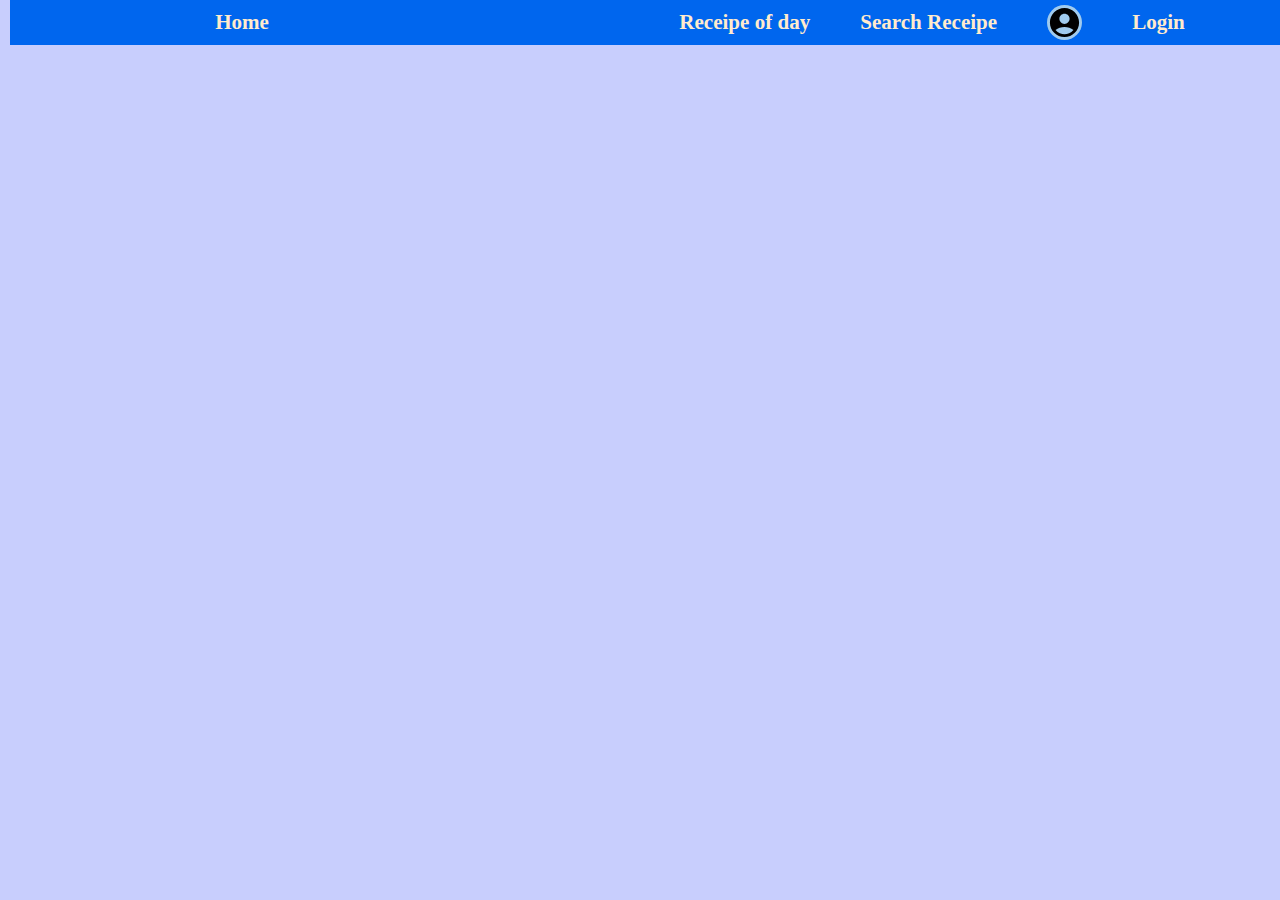
<file: index.html>
<!DOCTYPE html>
<html lang="en">
<head>
    <meta charset="UTF-8">
    <meta http-equiv="X-UA-Compatible" content="IE=edge">
    <meta name="viewport" content="width=device-width, initial-scale=1.0">
    <title>Home</title>
    <link rel="stylesheet" href="./commom_css/common.css"/>

</head>
<body>
    <div id="main_container"> </div>
    <div class="allreceipe"></div>
</body>
</html>
<script src="index.js" type="module"></script>
</file>
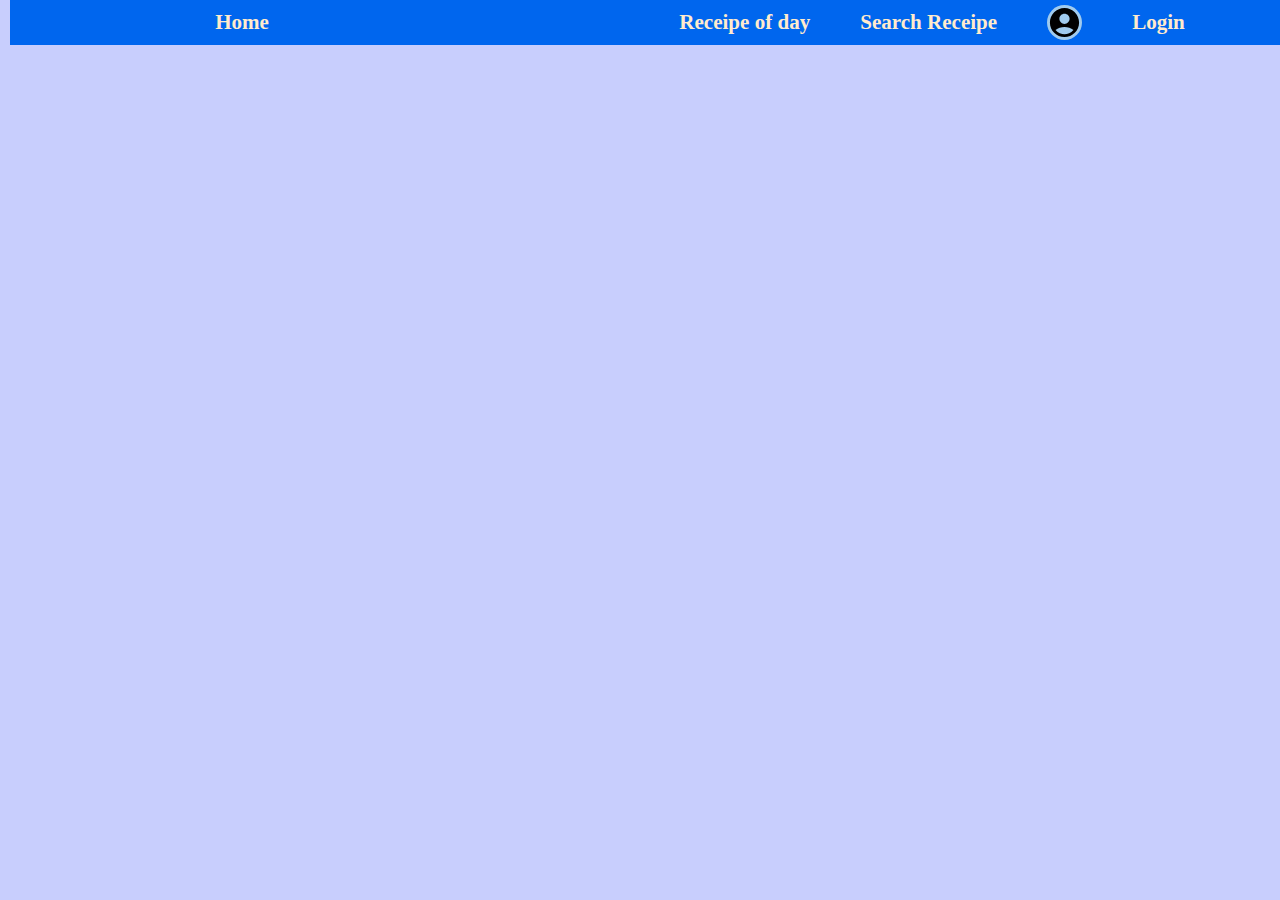
<file: dayofreceipe.html>
<!DOCTYPE html>
<html lang="en">
<head>
    <meta charset="UTF-8">
    <meta http-equiv="X-UA-Compatible" content="IE=edge">
    <meta name="viewport" content="width=device-width, initial-scale=1.0">
    <title>Receipe of day</title>
    <link rel="stylesheet" href="./commom_css/common.css"/>
</head>
<body>
    <div id="main_container"> </div>
    <div class="allreceipe"></div>
</body>
</html>
<script src="dayof.js" type="module"></script>
</file>
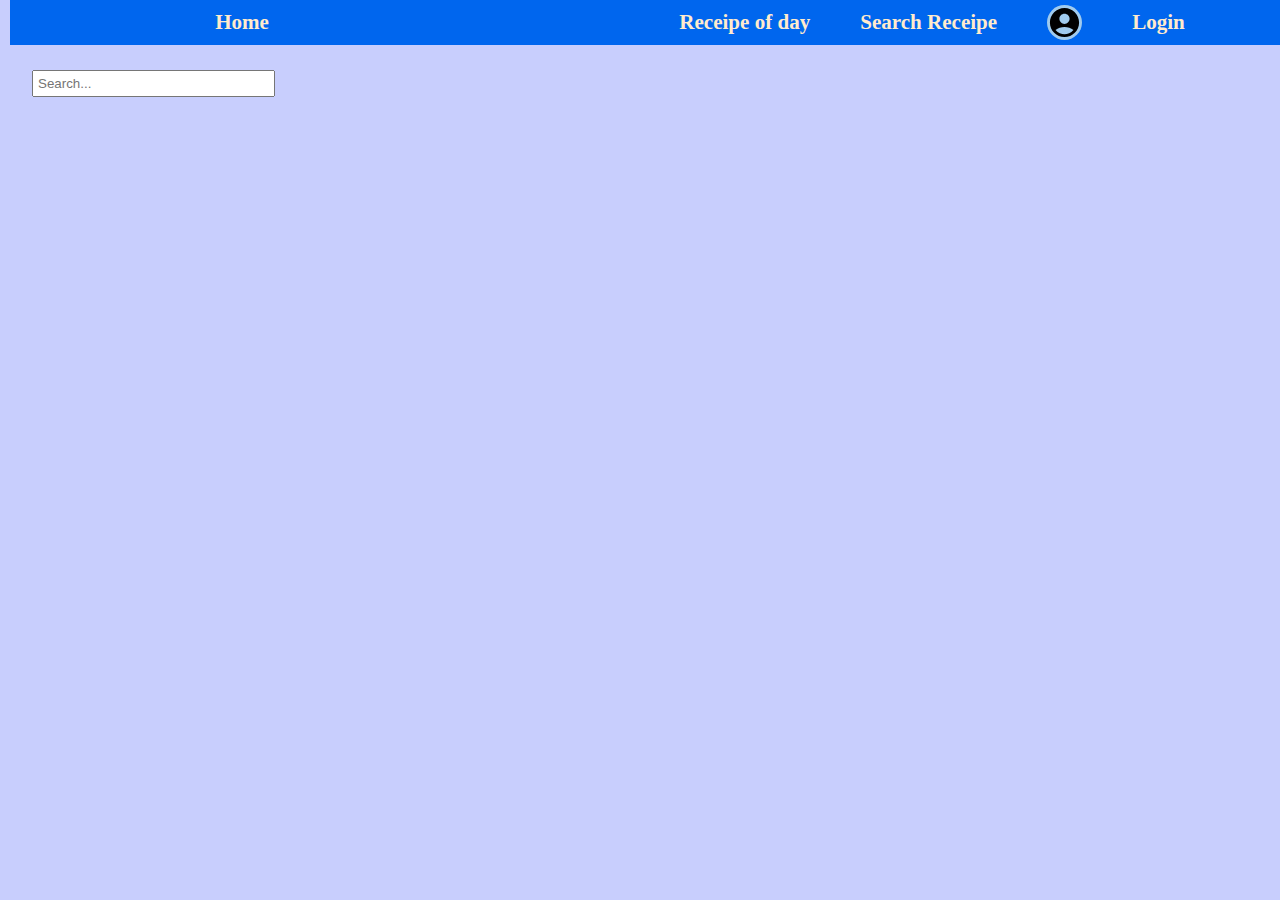
<file: search.html>
<!DOCTYPE html>
<html lang="en">

<head>
    <meta charset="UTF-8">
    <meta http-equiv="X-UA-Compatible" content="IE=edge">
    <meta name="viewport" content="width=device-width, initial-scale=1.0">
    <title>Search</title>
    <link rel="stylesheet" href="./commom_css/common.css";/>
</head>

<body>
    <div id="main_container"> </div>
        <div id="input_receipe">
       <input type="text" placeholder="Search..." class="receipe_search"/>
            <div class="allreceipe"></div>
      </div>
   
</body>
<script src="search.js" type="module"></script>

</html>
</file>
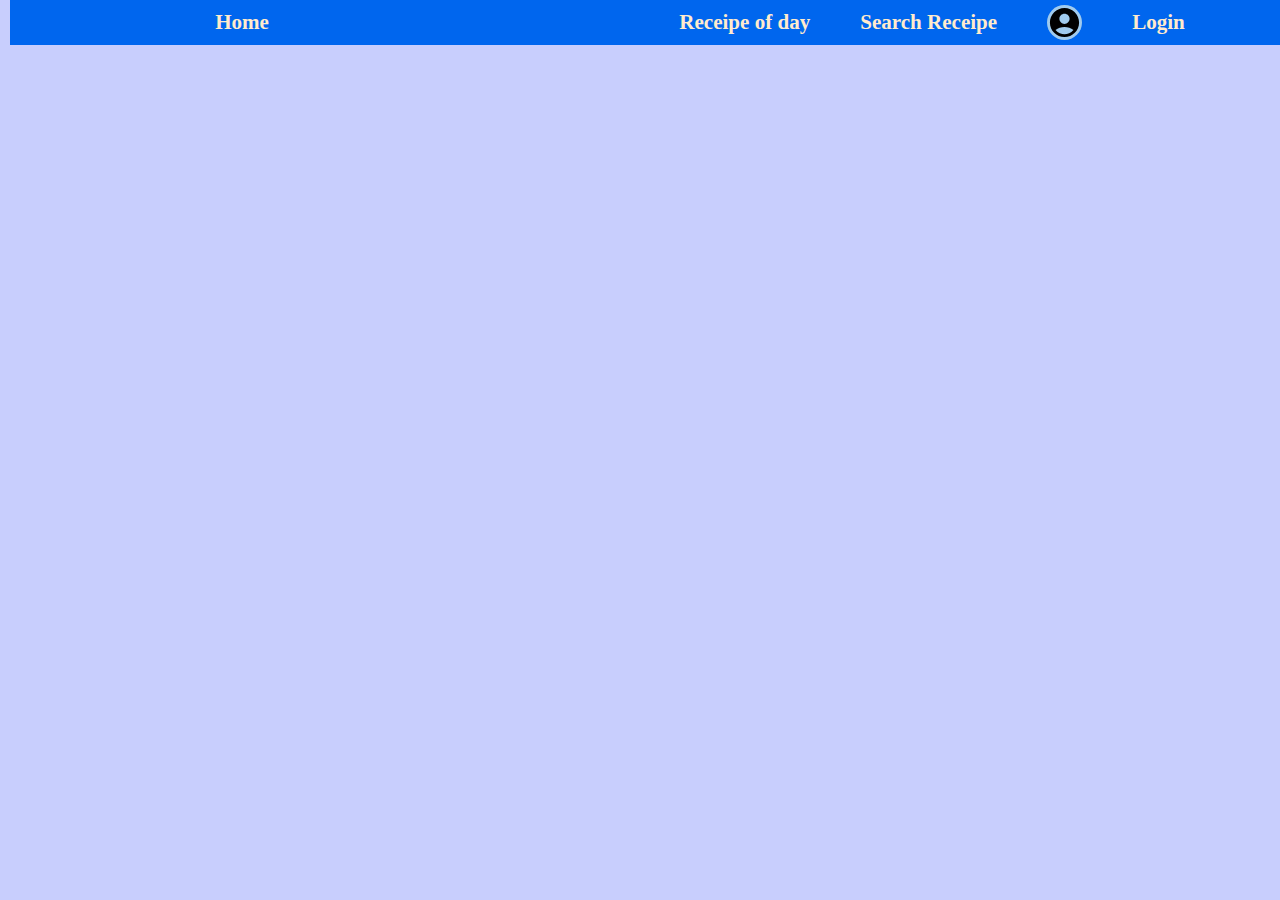
<file: showreceipedetail.html>
<!DOCTYPE html>
<html lang="en">
<head>
    <meta charset="UTF-8">
    <meta http-equiv="X-UA-Compatible" content="IE=edge">
    <meta name="viewport" content="width=device-width, initial-scale=1.0">
    <title>Receipe Detail</title>
    <link rel="stylesheet" href="./commom_css/common.css";/>
</head>
<body>
    <div id="main_container"> </div>
    <div class="alldetail"></div>
</body>
</html>
<script src="receipedetail.js" type="module"></script>
</file>
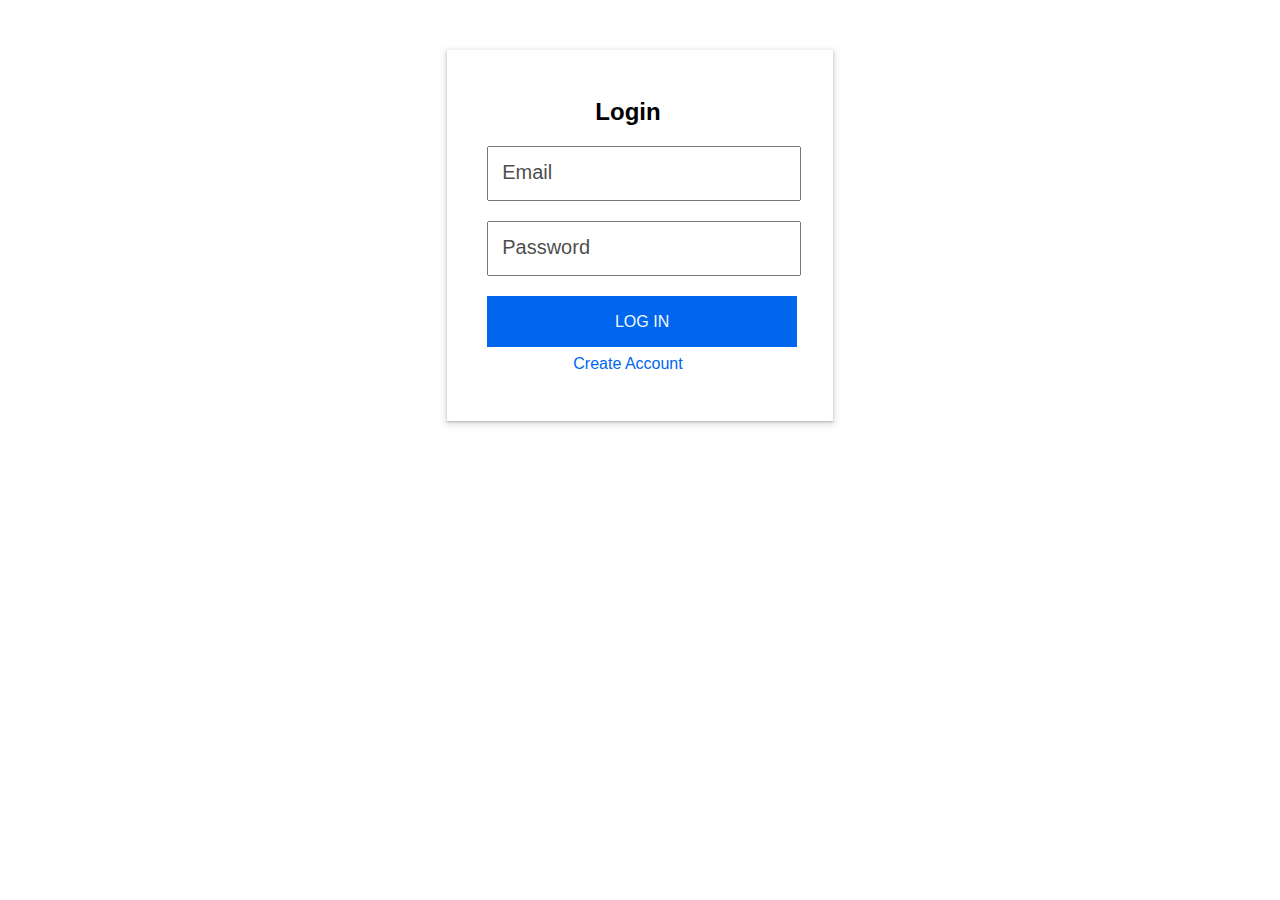
<file: login/login.html>
<!DOCTYPE html>
<html lang="en">

<head>
    <meta charset="UTF-8">
    <meta http-equiv="X-UA-Compatible" content="IE=edge">
    <meta name="viewport" content="width=device-width, initial-scale=1.0">
    <title>Document</title>
    <link rel="stylesheet" href="common.css" />
</head>

<body>
    <form>
        <form>
            <div id="sing_box">
                <h2>Login</h2>

                <div class="inputbox" id="emailbox">
                    <input type="email" class="eml" oninput="checkEml()" />
                    <span>Email</span>

                </div>
                <p class="eml_error"></p>

                <div class="inputbox" id="passbox">
                    <input type="password" class="psw" oninput="checkPsw()" />
                    <span>Password</span>
                </div>
                <p class="pass_error"></p>
                <input type="submit" class="btn" value="LOG IN" />
                <p></p>
                <a href="singup.html">Create Account</a>

            </div>
        </form>

    </form>


</body>

</html>
<script src="singin.js"></script>
</file>
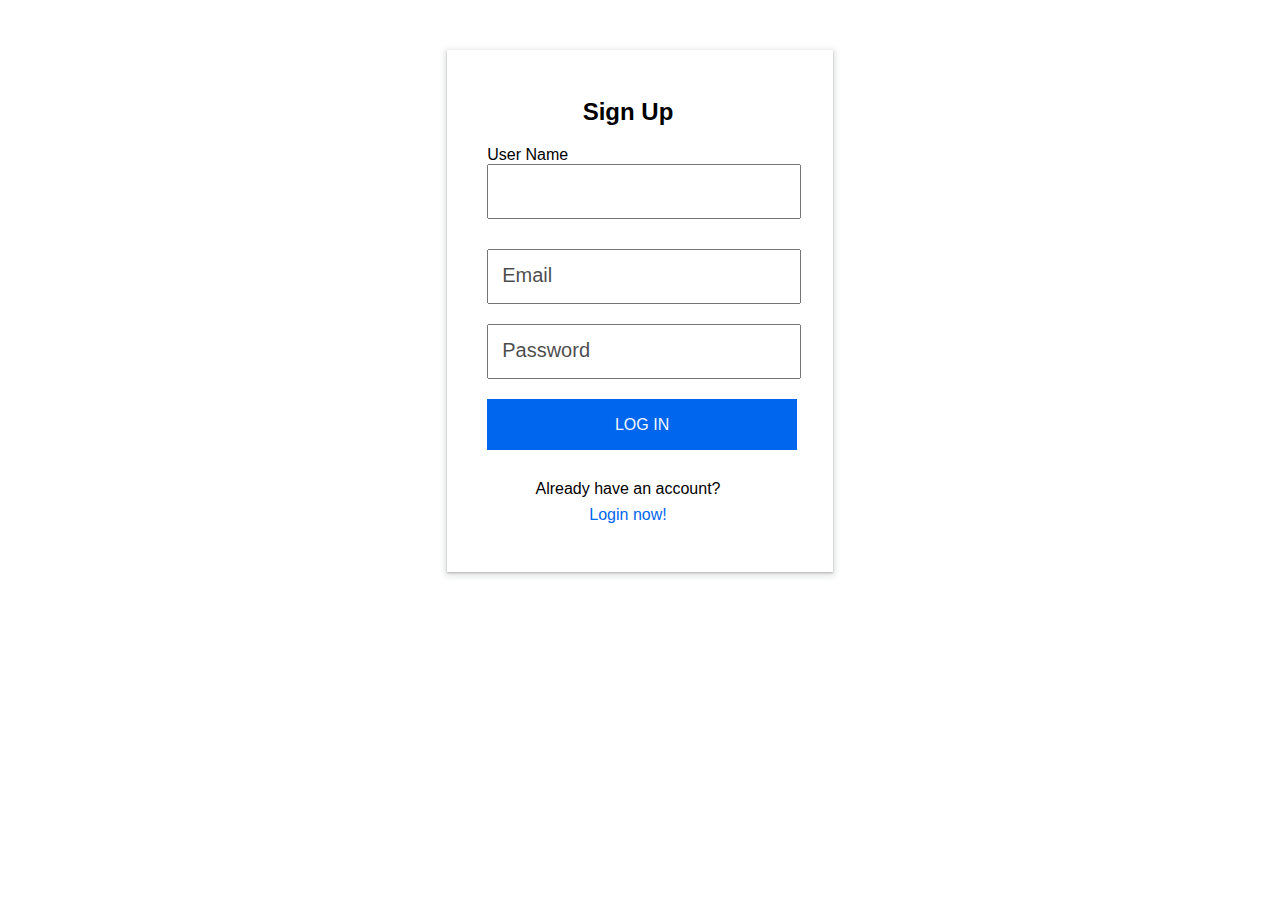
<file: login/singup.html>
<!DOCTYPE html>
<html lang="en">

<head>
    <meta charset="UTF-8">
    <meta http-equiv="X-UA-Compatible" content="IE=edge">
    <meta name="viewport" content="width=device-width, initial-scale=1.0">
    <title>Document</title>
    <link rel="stylesheet" href="common.css" />
</head>

<body>
    <form>
        <form>
            <div id="sing_box">
                <h2>Sign Up</h2>
                  
                <div class="inputbox" >
                    <p>User Name</p>
                    <input type="text" class="user"/>
                <div class="inputbox" id="emailbox">
                    <input type="email" class="eml" oninput="checkEml()" />
                    <span>Email</span>

                </div>
                <p class="eml_error"></p>

                <div class="inputbox" id="passbox">
                    <input type="password" class="psw" oninput="checkPsw()" />
                    <span>Password</span>
                </div>
                <p class="pass_error"></p>
                <input type="submit" class="btn" value="LOG IN" style="width:110%;"/>
                <p class="text">Already have an account?</p>
                <a href="login.html">Login now!</a>

            </div>
        </form>

    </form>


</body>

</html>
<script src="singup.js"></script>
</file>
<file: commom_css/common.css>
*{
    margin:0px;
    padding: 0px;
    box-sizing: border-box;
  
}

body{
   
    background-color: #c8cefd;
    margin: 0px;
    padding: 0px;
}
/* displaypart */
.allreceipe{
    width:84%;
    display: grid;
    grid-template-columns: repeat(4,1fr);
    gap: 25px;
    margin: auto;
    margin-top: 50px;
    font-family: "Suisse", "Apercu", "Segoe UI", "Roboto", "Ubuntu", "Cantarell", "Fira Sans", "Droid Sans", "Helvetica Neue", sans-serif;
}
.allreceipe img{
    width:100%; 
}

.allreceipe> div{
    background-color: #ffffff;
    display: flex;
    flex-direction:column;
    margin:auto;
     padding: 10px; 
    cursor: pointer;

}


.allreceipe> div > p:hover{
    cursor: pointer;
   color:rgb(154, 103, 7);
}
.allreceipe>div>p{
    margin:10px 0px ;
    text-align: center;
    color: rgb(223, 150, 15);
    font-size: 20px;
    font-weight: 500;
}
/* display end */

#main_container{
    padding: 10px;
    font-size:18px ;
}


a{
text-decoration: none;
color: blanchedalmond;
}
#navbar{
    background-color: #0066EE;
    display: flex;
    justify-content: space-around;
    height: 45px;
    align-items: center;
    width: 100%;
    position: fixed;
    top: 0px;

}
.left{
    display: flex;
}
.right{
    display: flex;
    flex-direction: row;
    gap:50px;
    margin-right: -100px;
    align-items: center;
}
a:hover{
   color: black;
   cursor: pointer;
}

/* search part */
#input_receipe{
    width: 95%;
    margin: auto;
    margin-top: 50px;
    display: flex;
    flex-direction: column;
    justify-content: center;
  
  
}
#input_receipe> .receipe_search{

    width: 20%;
    padding: 4px;
}
.profile{
    height: 35px;
    display: block;
    background-color: #a0cbee;
    border-radius: 30px;
    position: relative;
    cursor: pointer;
}

.detail{
    display: none;
    position: absolute;
    height:120px;
    border: 1px solid rgb(24, 24, 247);
    top:42px;
    right:50px;
    background-color: #b8bde0;
    width: 380px;
    padding: 15px;
    word-wrap: break-word;
    flex-direction: column;
    justify-content: center;
}
.profile:hover{
    background-color: rgb(255, 255, 255);
}

/* search end */


/* <---- receipe detail----->*/


.alldetail{
    margin-top: 50px;
    display: flex;
    flex-direction: column;
    align-items: center;
}
.alldetail h1{
 margin: 10px 0px;
}
.alldetail img{
    display: block;
    width: 30%;
    margin: 10px 0px;
}

.alldetail  div{
    text-align: center;
    margin: 10px 0px;
}
.alldetail  div+p{
    margin: auto;
    width:60% ;
    text-align:center;
}
.alldetail p{
    text-align: center;
    font-size: 20px;
}
</file>
<file: login/common.css>
* {
    padding: 0px;
    margin: 0px;
}

#sing_box {
    /* display: flex;
    flex-direction: column; */
    width: 22%;
    margin: auto;
    padding: 48px 64px 48px 40px;
    align-items: center;
    margin-top: 50px;
    box-shadow: rgba(60, 64, 67, 0.3) 0px 1px 2px 0px, rgba(60, 64, 67, 0.15) 0px 2px 6px 2px;
}

#sing_box>p {
    width: 100%;
}

input:hover {
    border: 2px solid black;
}

.btn:hover {
    border: none;
    background-color: #0a54b6;
}

#sing_box h2 {
    text-align: center;
    /* margin-top: -20px; */
    margin-bottom: 20px;
}

.eml_error,
.pass_error {
    color: red;
    margin-top: -20px;
    width: 100%;
    font-size: 18px;
    margin-bottom: 10px;
}

.inputbox {
    position: relative;
}

.inputbox input,
.btn {
    padding: 16.5px 14px;
    font-size: 16px;
    width: 100%;
    margin-bottom: 30px;
}

.btn {
    margin: auto;
    width: 110%;
    background-color: #0066EE;
    color: aliceblue;
    border: none;
}

.inputbox span {
    position: absolute;
    left: 15px;
    opacity: 0.7;
    top: 30%;
    transform: translateY(-50%);
    pointer-events: none;
    transition: all 0.4s;
    font-size: 20px;
}

.inputbox input:focus~span,
.inputbox.validation span {
    color: #0066EE;
    top: 0px;
    background: white;
    padding: 3px;
    font-size: 18px;
    transition: all 0.4s;
    opacity: 1;
}

#sing_box>a {
    text-decoration: none;
    color: #0066EE;
    display: block;
    text-align: center;
}

[type="submit"]+p {
    text-align: center;
    margin-bottom: 8px;
}
.text + a{
   color:#0066EE;
   display: block;
   text-align: center;
   text-decoration: none;
}

body {
    font-family: "Neue Plak UA", Helvetica, Arial, -apple-system, sans-serif;
}
</file>
